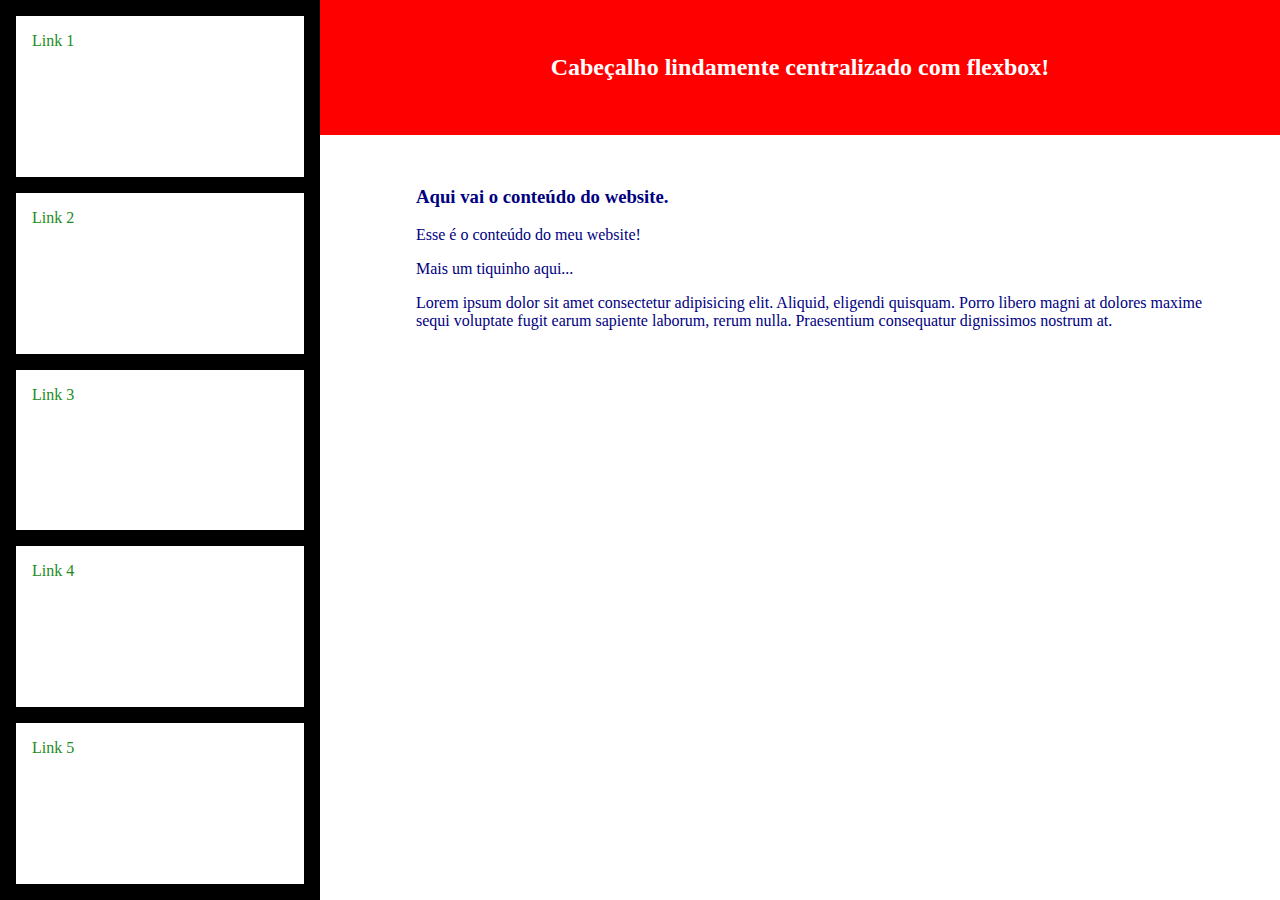
<file: FLEX-GRID/index.html>
<!DOCTYPE html>
<html lang="pt-br">
<head>
    <link rel="stylesheet" href="estilos.css">
    <link rel="stylesheet" href="responsividade.css">
    <meta charset="UTF-8">
    <meta name="viewport" content="width=device-width, initial-scale=1.0">
    <title>FlexGrid</title>
</head>
<body>

    <div class="header">
        <h2>Cabeçalho lindamente centralizado com flexbox!</h2>
    </div>
    <div class="sidebar">
        <div class="item">Link 1</div>
        <div class="item">Link 2</div>
        <div class="item">Link 3</div>
        <div class="item">Link 4</div>
        <div class="item">Link 5</div>
    </div>
<div class="content">
    <h3>Aqui vai o conteúdo do website.</h3>
    <p>Esse é o conteúdo do meu website!</p>
    <p>Mais um tiquinho aqui...</p>
    <p>Lorem ipsum dolor sit amet consectetur adipisicing elit. Aliquid, eligendi quisquam. Porro libero magni at dolores maxime sequi voluptate fugit earum sapiente laborum, rerum nulla. Praesentium consequatur dignissimos nostrum at.</p>
    <!-- Redimensione a janela para mostrar
    recursos responsivos do CSS Grid e
    do CSS Flexbox! -->
</div>

</body>
</html>
</file>
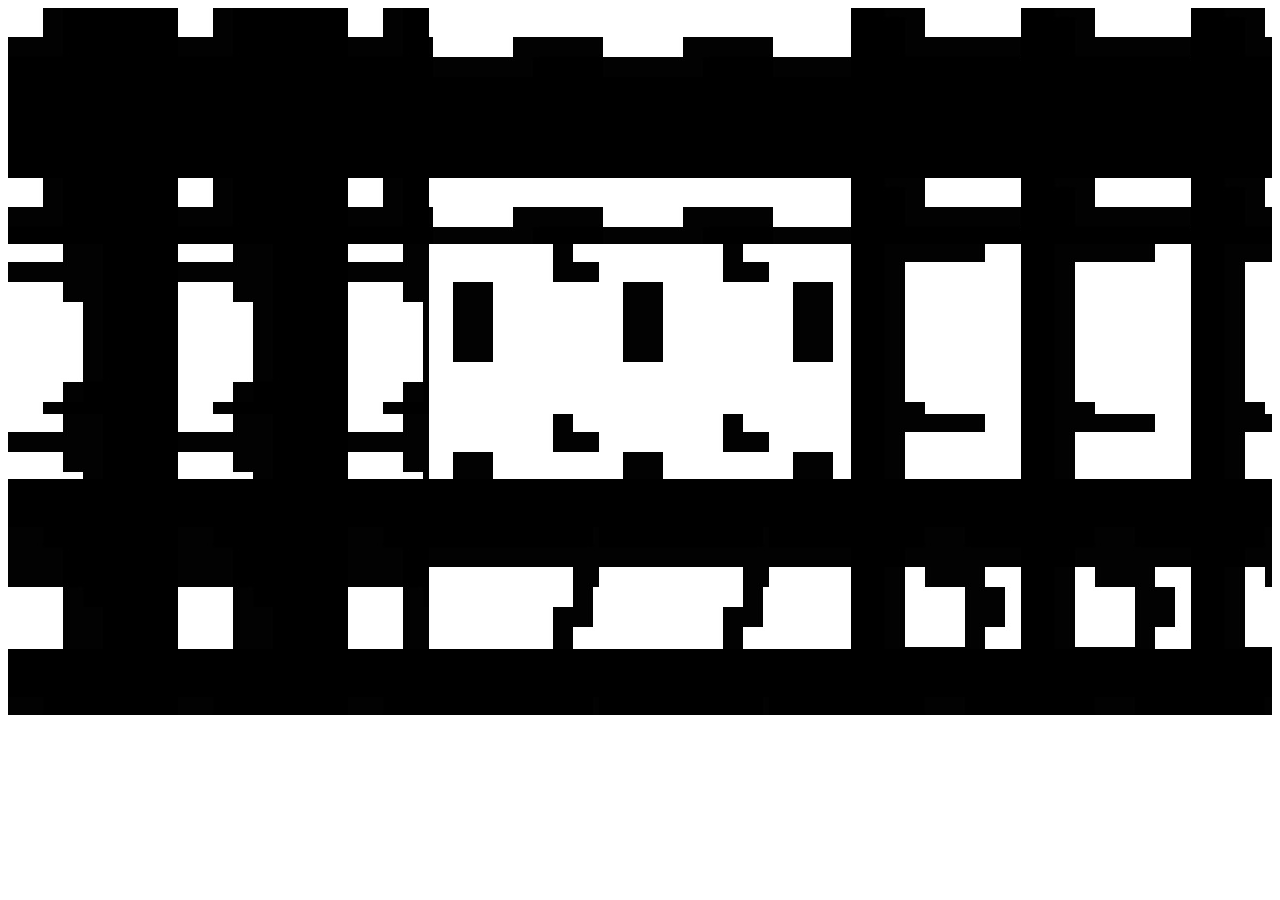
<file: projeto-piskel/index.html>
<!-- Elaborado por Prof. Leandro Gaudio Rosa -->
 
<html>
<head>
    <link rel="stylesheet" href="estilos.css">
    <meta charset="UTF-8">
    <title>Piskel Art</title>
</head>
<body>

    <div class="grade">

        <div id="parte-0"></div>
        <div id="parte-1"></div>
        <div id="parte-2"></div>
        <div id="parte-3"></div>
        <div id="parte-4"></div>
        <div id="parte-5"></div>
        <div id="parte-6"></div>
        <div id="parte-7"></div>
        <div id="parte-8"></div>
        
    </div>

</body>
</html>
</file>
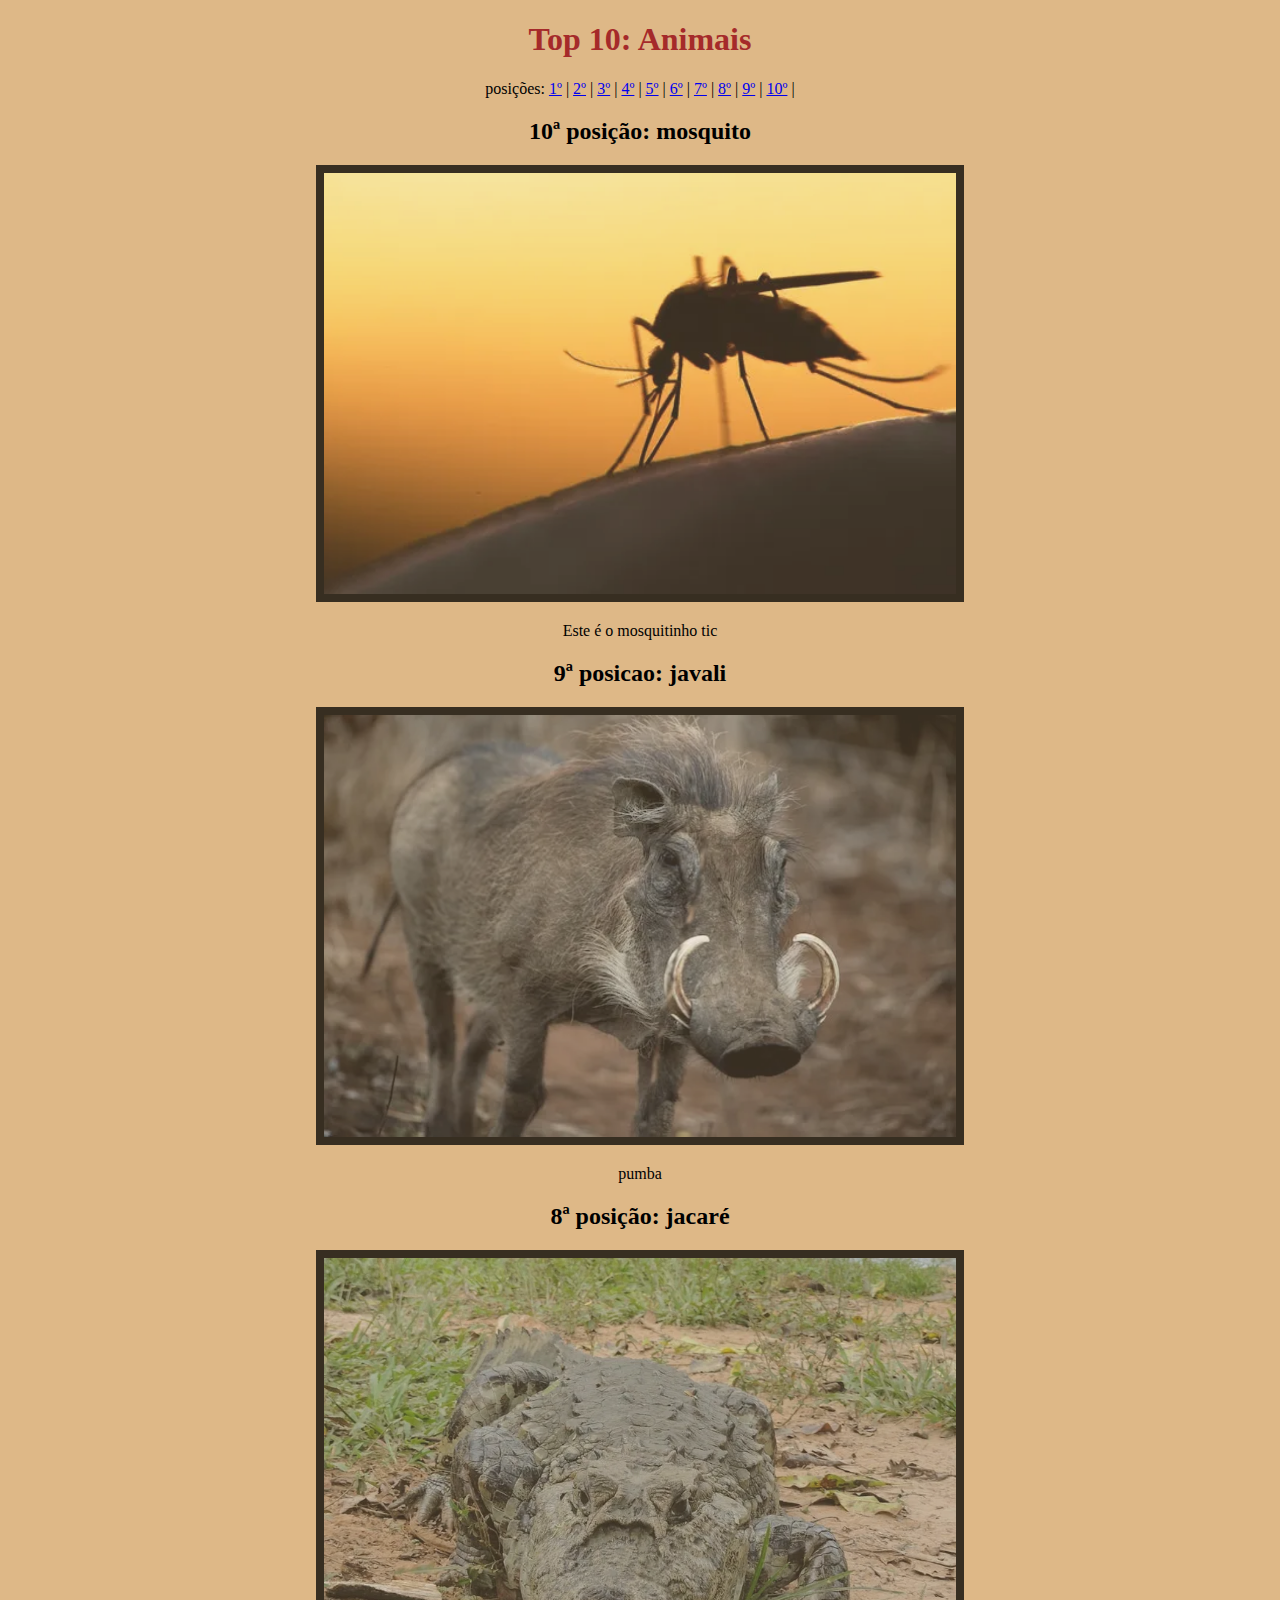
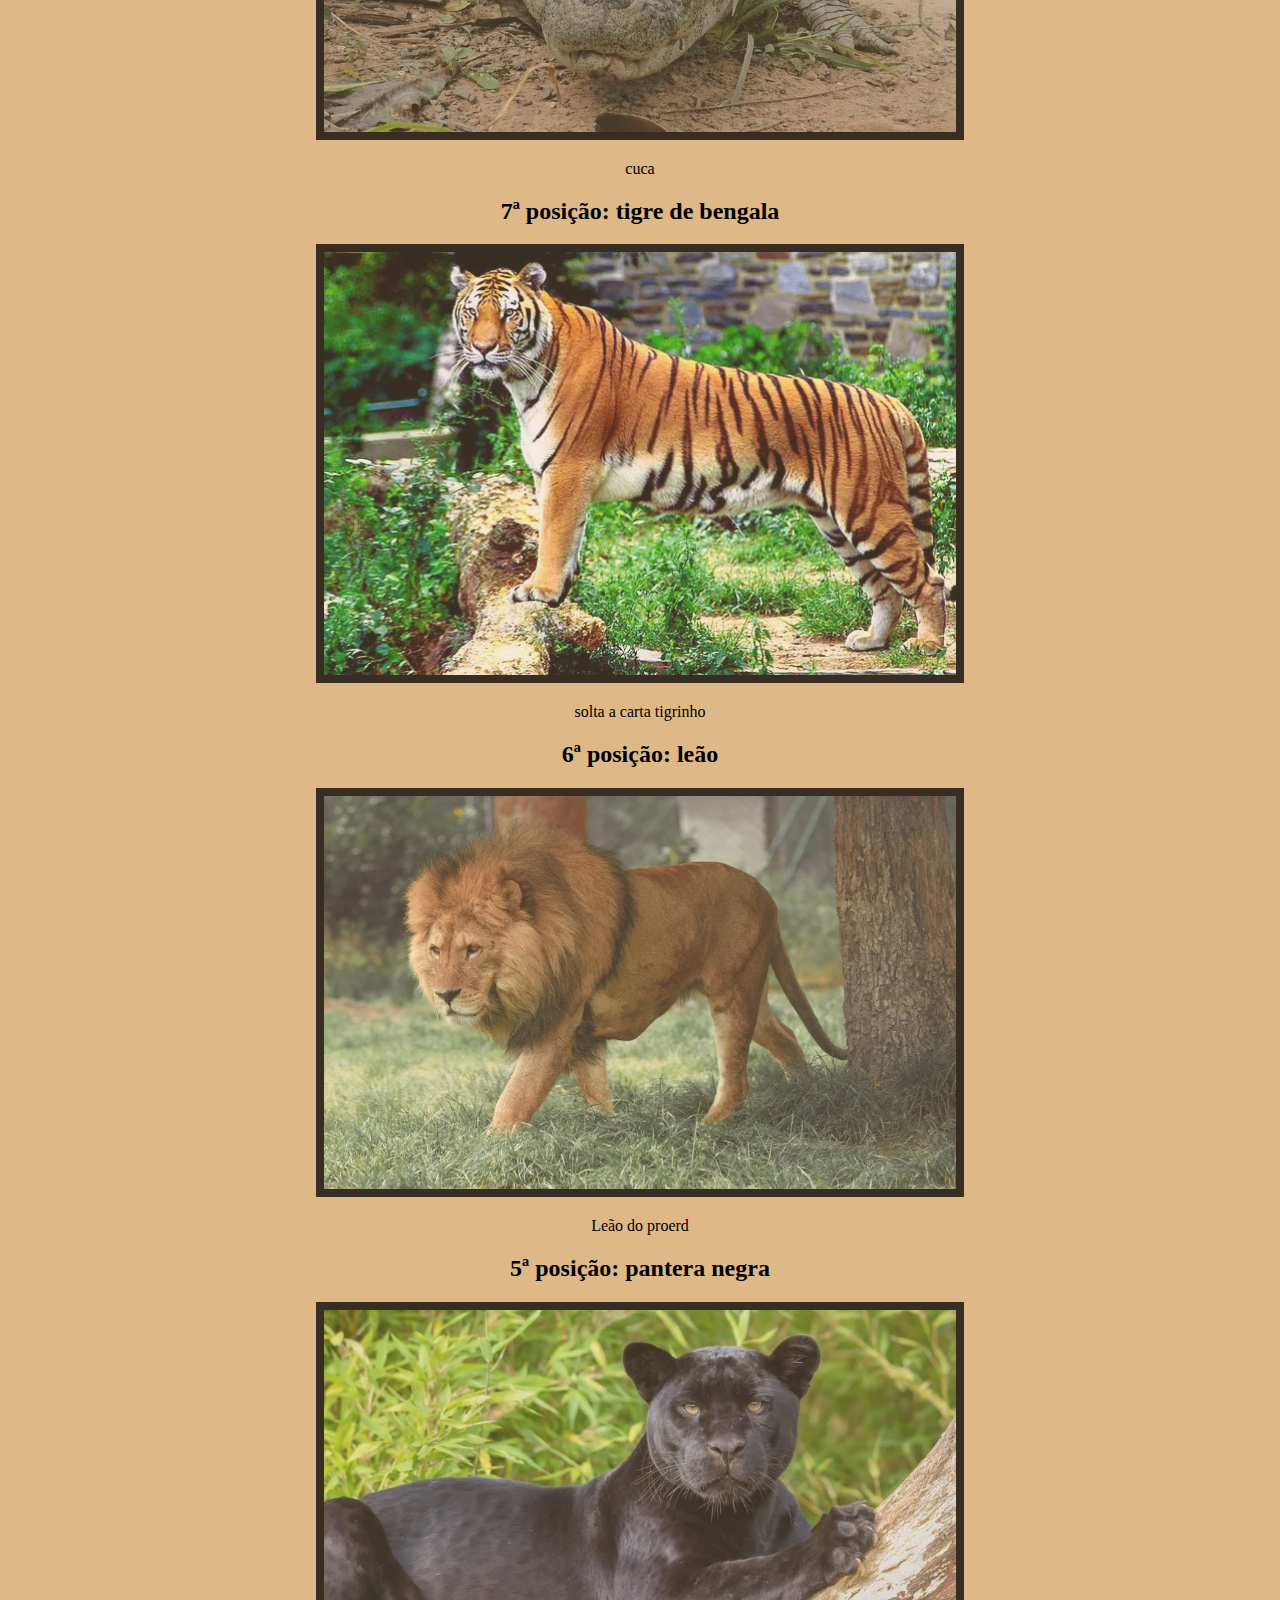
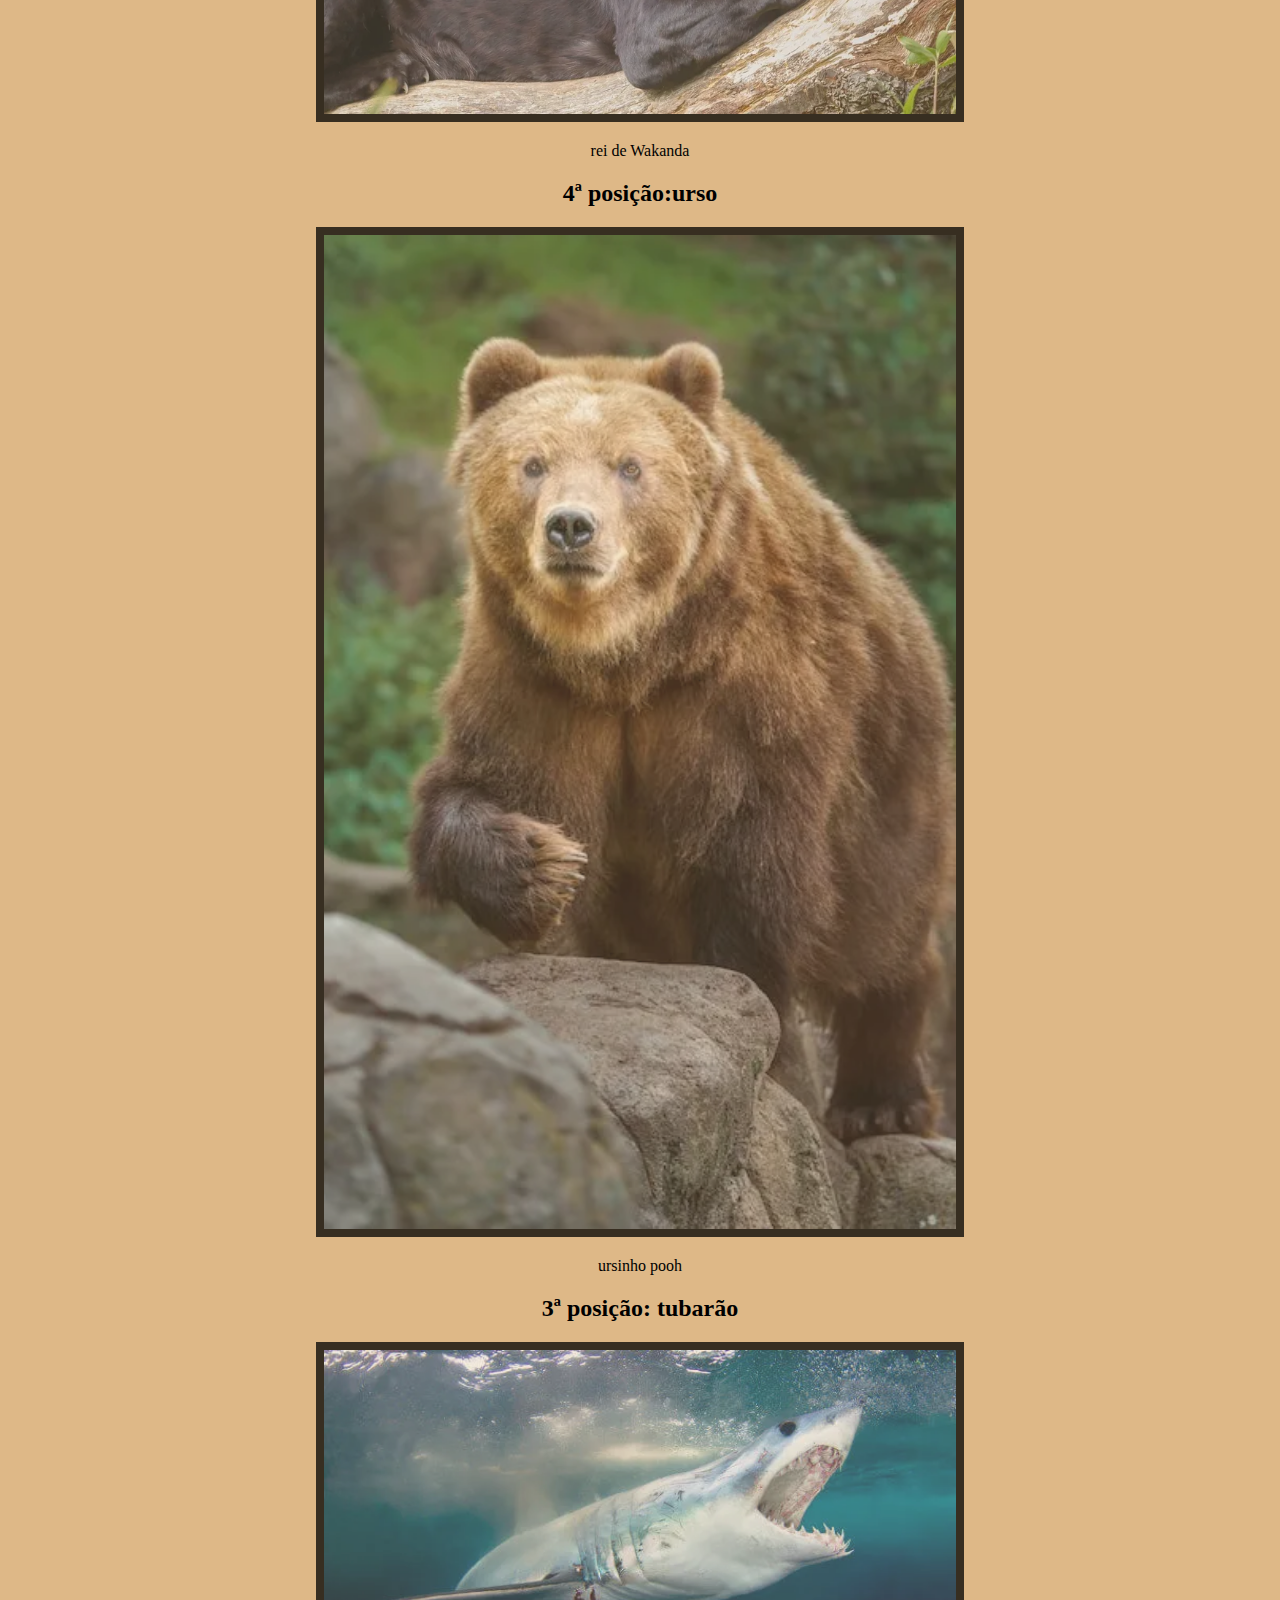
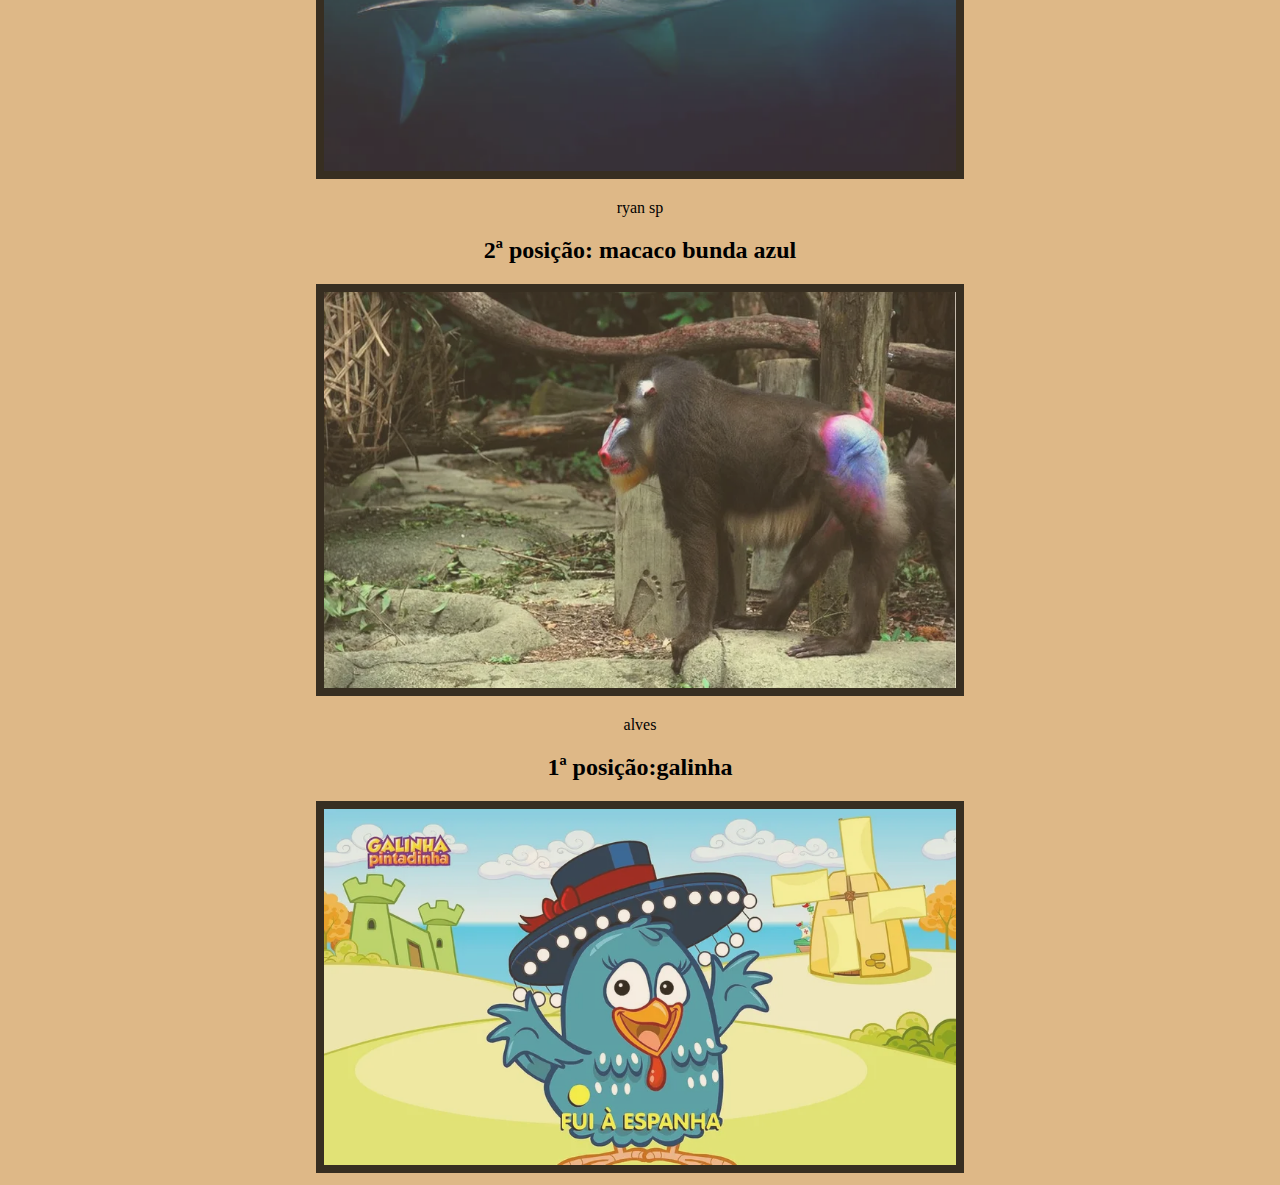
<file: top10v2/index.html>
<!DOCTYPE html>
<html lang="en">
<head>
  <link rel="stylesheet" href="estilos.css">
    <meta charset="UTF-8">
    <meta name="viewport" content="width=device-width, initial-scale=1.0">
    <title>Top 10: Animais</title>
</head>
<body>
   
  <h1>Top 10: Animais</h1>
<p> 

  posições:
  <a href="#1">1º</a> | 
  <a href="#2">2º</a> | 
  <a href="#3">3º</a> |
  <a href="#4">4º</a> |
  <a href="#5">5º</a> |
  <a href="#6">6º</a> |
  <a href="#7">7º</a> |
  <a href="#8">8º</a> |
  <a href="#9">9º</a> |
  <a href="#10">10º</a> |
</p>
<section id="10">


  <h2>10ª posição: mosquito</h2>
<img src="/img/mosquito.webp" alt="">
<p>Este é o mosquitinho tic</p>
</section>

</section id="9">
<h2>9ª posicao: javali</h2>
<img src="/img/javali.webp" alt="">
<p>pumba</p>
</section>

<section id="8">
<h2>8ª posição: jacaré</h2>
<img src="/img/jacare.webp" alt="">
<p>cuca</p>
</section>

<section id="7">
<h2>7ª posição: tigre de bengala</h2>
<img src="/img/tigredebengala.webp" alt="">
<p>solta a carta tigrinho</p>
</section>


<section id="6">
<h2>6ª posição: leão</h2>
<img src ="/img/leao.webp" alt="">
<p>Leão do proerd</p>
</section>

<section id="5">
<h2>5ª posição: pantera negra</h2>
<img src ="/img/pantera-negra.webp" alt="">
<p>rei de Wakanda</p>
</section>

<section id="4">
<h2>4ª posição:urso</h2>
<img src ="/img/urso.webp" alt="">
<p>ursinho pooh</p>
</section>

<section id="3">
<h2>3ª posição: tubarão</h2>
<img src="/img/tubarao.webp" alt="">
<p>ryan sp</p>
</section>

<section id="2">
<h2>2ª posição: macaco bunda azul</h2>
<img src="/img/bunda-vermelha.webp" alt="">
<p>alves</p>
</section>

<section id="1">
<h2>1ª posição:galinha</h2>
<img src="/img/galinha pitadinha.webp" alt="">
</section>













</body>
</html>
</file>
<file: FLEX-GRID/estilos.css>
html, body {
    margin: 0;
    padding: 0;
    height: 100%;
}
  
body {
    color: forestgreen;
    display: grid;
    grid-template-columns: minmax(min-content, 25vw) 1fr;
    grid-template-rows: minmax(min-content, 15vh) 1fr;
    grid-template-areas:  'sidebar  header'
                          'sidebar  content';
}
  
.header {
    background-color: red;
    color: rgb(255, 255, 255);
    grid-area: header;
    display: flex;
    justify-content: center;
    align-items: center;
    
    padding: 1rem;
}
  
.sidebar {
    background-color: black;
    grid-area: sidebar;
    display: flex;
    flex-direction: column;
    justify-content: space-evenly;
    padding: 0.5rem;
    overflow: auto;
}

.item {
    flex: 1;
    background: white;
    padding: 1rem;
    margin: 0.5rem;
    height: max-content;
}

.item:hover {
    color: aliceblue;
    background-color: darkolivegreen;
}
  
.content {
    background-color: white;
    color: navy;
    grid-area: content;
    padding-left: 6rem;
    padding-right: 4rem;
    padding-top: 2rem;
}
</file>
<file: FLEX-GRID/responsividade.css>
/*@media é um seletor dp CSS que permite definir 
estilos para cada tipo de media. É uma estrutura de codigo 
que faz parte do modulo de Media queries,que é uma tecnologia css 
que permite estilizar uma pagina web de acordo com determizdas 
condiçoes:

-Dimensões da tela 
- Relação de aspecto da tela 
-Orientção do dispositivo */

@media (max-width:768px) {
    .item{
        flex: 0;
        padding-top:2.4rem;
        padding-bottom: 2.4rem;
        padding-bottom: 2.4rem;
}
.sidebar {
    justify-content: flex-start;
}
.content{
    padding-left:2rem;
    padding-reght: 1rem;
 }
}
@media (max-)width:480px{
    body{
        grid-template-column:1fr;
        grid-template-rows:minmax(min-content,15vh) minmax(min-content,10vh)1fr;
        grid-template-areas:'header'
                            'sidebar'
                            'content';
    }
    .sidebar{
        flex-flow:row wrap;
        padding: 10px;
    }
.item{
    flex:1,
    padding:2%;
    margin:1%
}
.header {
    padding-left:12%;
  }
}

@media (max-width:300px) {
    .sidebar {
        front-side: 10.5px;
        flex-flow:row nowrap;
        padding: 7%
    }
    .item{
        flex:1 1 content;
    }
}
</file>
<file: projeto-piskel/estilos.css>
.grade {
    display: grid; 
 
    grid-template-rows: 1fr 1fr 1fr;
    grid-template-columns: 1fr 1fr 1fr;
    
    grid-template-areas: 
     'p0 p1 p2'
     'p3 p4 p5'
     'p6 p7 p8';
    
    gap: 0px;
    height: 80%;
    width: 100%;
    
 }
   
 #parte-0 {
 
    background-image: url(./img/1.png);
    grid-area: p0;
    
 }
 #parte-1 {
 
    background-image: url(./img/2.png);
    grid-area: p1;
    
 }
 #parte-2 {
 
    background-image: url(./img/3.png);
    grid-area: p2;
    
 }
 #parte-3 {
 
    background-image: url(./img/4.png);
    grid-area: p3;
    
 }
 #parte-4 {
 
    background-image: url(./img/5.png);
    grid-area: p4;
    
 }
 #parte-5 {
 
    background-image: url(./img/6.png);
    grid-area: p5;
    
 }
 #parte-6 {
 
    background-image: url(./img/7.png);
    grid-area: p6;
    
 }
 #parte-7 {
 
    background-image:  url(./img/8.png);
    grid-area: p7;
    
 }
 #parte-8 {
 
    background-image: url(./img/9.png);
    grid-area: p8;
    
 }
</file>
<file: top10v2/estilos.css>
*{
    text-align: center;
}body{
    background-color:burlywood

}

img{
     width:50%  ;     /*Largura da imagem  */
     height:30%    ;       /*Altura da imagem  */
     opacity:75% ;          /*Deixar a img mais clara*/
     border:8px solid;   
     border-color: black;
      

}
#img1{
    text-aling:center;
    zoom:1,25;
}
 #img1:houver{
      zoom:1;
 }
h1{
    text-align:center;
    color:brown;

}

h2{
    color:black;

}
    color:black

p{
    font-family: Verdana, Geneva, Tahoma, sans-serif;
    color:blue

}
</file>
